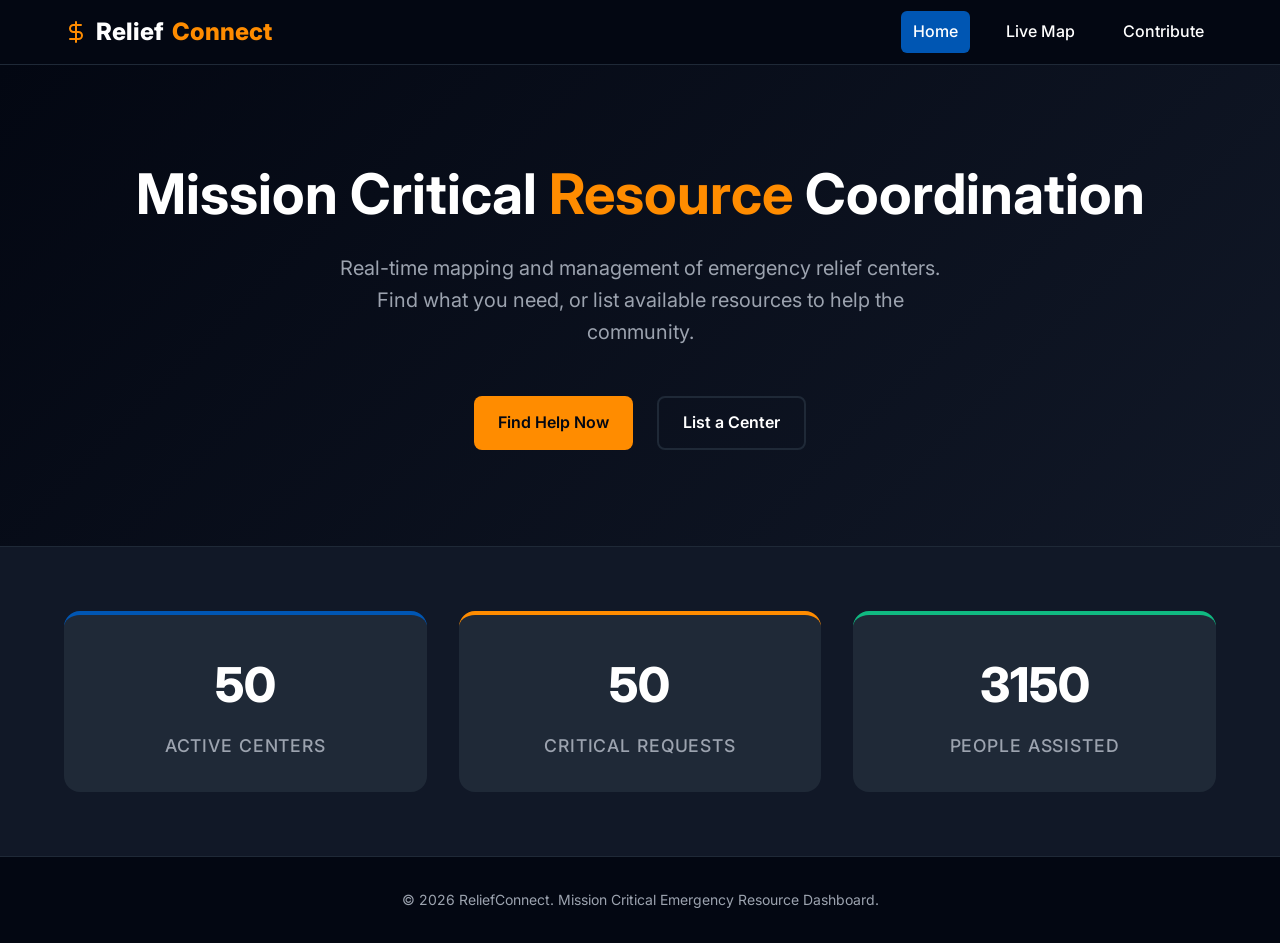
<file: index.html>
<!DOCTYPE html>
<html lang="en">
<head>
    <meta charset="UTF-8">
    <meta name="viewport" content="width=device-width, initial-scale=1.0">
    <title>ReliefConnect - Emergency Resource Dashboard</title>
    <link rel="stylesheet" href="style.css">
    <style>
        /* Home Specific Styles */
        .hero {
            padding: 6rem 0;
            text-align: center;
            background: linear-gradient(135deg, var(--darker-bg) 0%, var(--dark-bg) 100%);
            border-bottom: 1px solid var(--gray-800);
        }
        
        .hero-title {
            font-size: 3.5rem;
            margin-bottom: 1.5rem;
            color: var(--clean-white);
        }
        
        .hero-title span {
            color: var(--emergency-orange);
        }
        
        .hero-subtitle {
            font-size: 1.25rem;
            color: var(--text-muted);
            max-width: 600px;
            margin: 0 auto 3rem auto;
        }

        .hero-actions {
            display: flex;
            gap: 1.5rem;
            justify-content: center;
        }

        .stats-section {
            padding: 4rem 0;
        }

        .stats-grid {
            display: grid;
            grid-template-columns: repeat(auto-fit, minmax(250px, 1fr));
            gap: 2rem;
            text-align: center;
        }

        .stat-card {
            background-color: var(--gray-800);
            padding: 2rem;
            border-radius: 1rem;
            border-top: 4px solid var(--trust-blue);
        }

        .stat-card:nth-child(2) { border-top-color: var(--emergency-orange); }
        .stat-card:nth-child(3) { border-top-color: var(--success-green); }

        .stat-number {
            font-size: 3rem;
            font-weight: 800;
            color: var(--clean-white);
            margin-bottom: 0.5rem;
        }

        .stat-label {
            color: var(--text-muted);
            font-size: 1.1rem;
            font-weight: 500;
            text-transform: uppercase;
            letter-spacing: 0.05em;
        }
    </style>
</head>
<body>
    <!-- Header Placeholder -->
    <div id="header-placeholder"></div>

    <main class="main-content">
        <!-- Hero Section -->
        <section class="hero">
            <div class="container">
                <h1 class="hero-title">Mission Critical <span>Resource</span> Coordination</h1>
                <p class="hero-subtitle">Real-time mapping and management of emergency relief centers. Find what you need, or list available resources to help the community.</p>
                <div class="hero-actions">
                    <a href="explore.html" class="btn btn-primary">Find Help Now</a>
                    <a href="contribute.html" class="btn btn-outline">List a Center</a>
                </div>
            </div>
        </section>

        <!-- Live Stats Section -->
        <section class="stats-section">
            <div class="container">
                <div class="stats-grid">
                    <div class="stat-card">
                        <div class="stat-number counter" data-target="142">0</div>
                        <div class="stat-label">Active Centers</div>
                    </div>
                    <div class="stat-card">
                        <div class="stat-number counter" data-target="89">0</div>
                        <div class="stat-label">Critical Requests</div>
                    </div>
                    <div class="stat-card">
                        <div class="stat-number counter" data-target="12500">0</div>
                        <div class="stat-label">People Assisted</div>
                    </div>
                </div>
            </div>
        </section>
    </main>

    <!-- Footer Placeholder -->
    <div id="footer-placeholder"></div>

    <!-- Scripts -->
    <script src="script.js"></script>
    <script>
        // Simple counter animation
        document.addEventListener('DOMContentLoaded', () => {
            const counters = document.querySelectorAll('.counter');
            const speed = 200;

            counters.forEach(counter => {
                const updateCount = () => {
                    const target = +counter.getAttribute('data-target');
                    const count = +counter.innerText;
                    const inc = target / speed;

                    if (count < target) {
                        counter.innerText = Math.ceil(count + inc);
                        setTimeout(updateCount, 15);
                    } else {
                        counter.innerText = target;
                    }
                };
                setTimeout(updateCount, 500); // slight delay for effect
            });
        });
    </script>
</body>
</html>
</file>
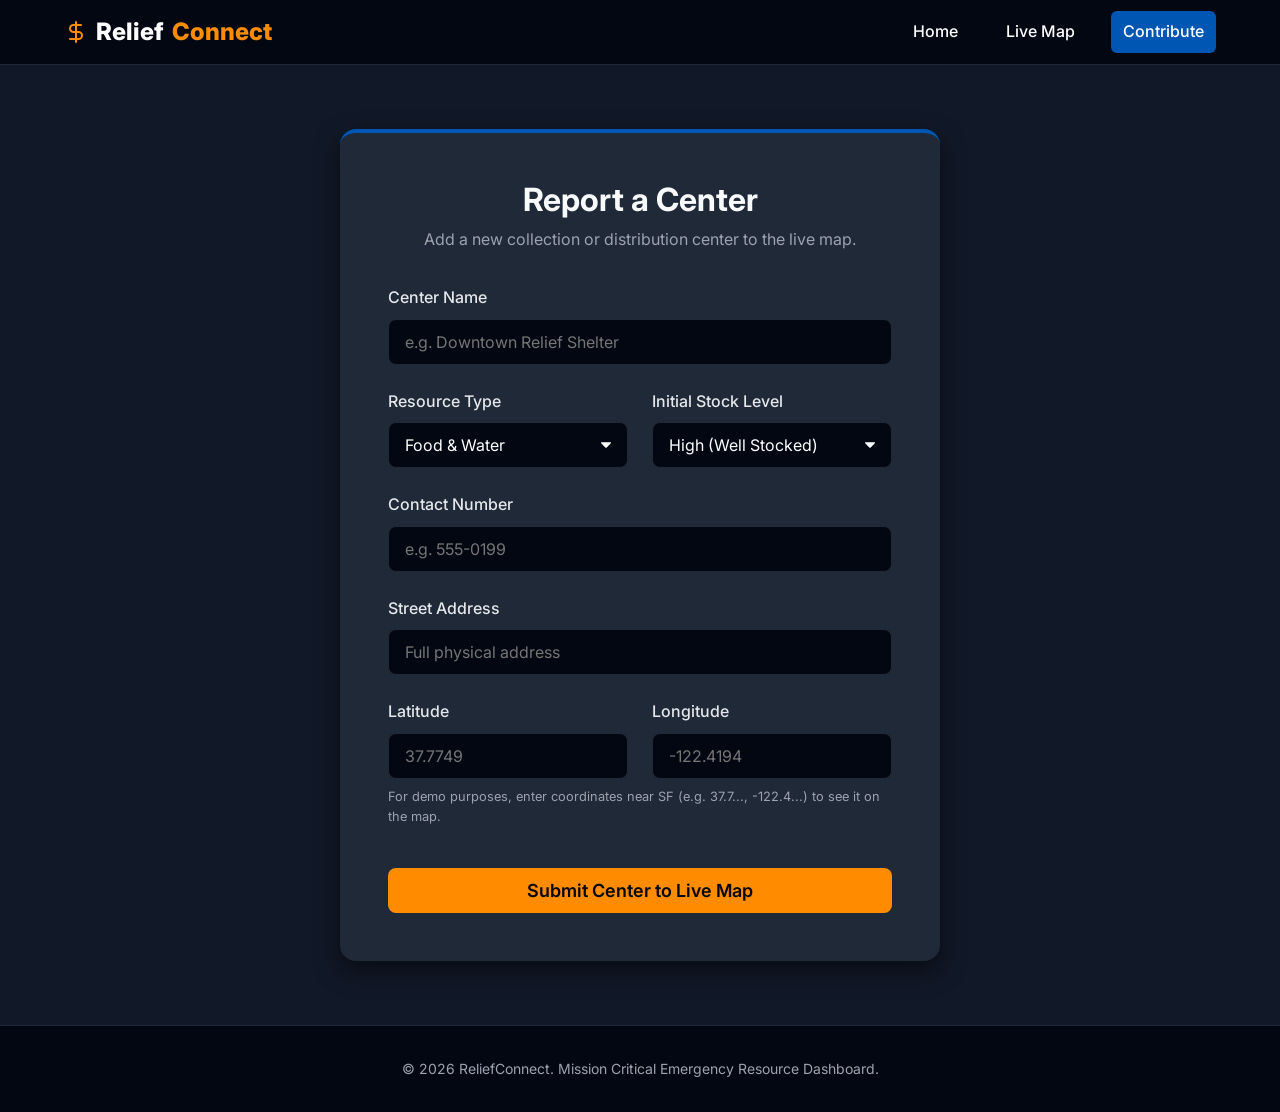
<file: contribute.html>
<!DOCTYPE html>
<html lang="en">
<head>
    <meta charset="UTF-8">
    <meta name="viewport" content="width=device-width, initial-scale=1.0">
    <title>Contribute - ReliefConnect</title>
    <link rel="stylesheet" href="style.css">
    <style>
        .form-container {
            max-width: 600px;
            margin: 4rem auto;
            background-color: var(--gray-800);
            border-radius: 1rem;
            padding: 3rem;
            box-shadow: 0 10px 25px rgba(0,0,0,0.5);
            border-top: 4px solid var(--trust-blue);
        }

        .form-header {
            margin-bottom: 2rem;
            text-align: center;
        }

        .form-header h1 {
            font-size: 2rem;
            margin-bottom: 0.5rem;
        }

        .form-header p {
            color: var(--text-muted);
        }

        .form-row {
            display: flex;
            gap: 1.5rem;
        }

        .form-row > .form-group {
            flex: 1;
        }

        select.form-control {
            appearance: none;
            background-image: url("data:image/svg+xml;charset=US-ASCII,%3Csvg%20xmlns%3D%22http%3A%2F%2Fwww.w3.org%2F2000%2Fsvg%22%20width%3D%22292.4%22%20height%3D%22292.4%22%3E%3Cpath%20fill%3D%22%23FFFFFF%22%20d%3D%22M287%2069.4a17.6%2017.6%200%200%200-13-5.4H18.4c-5%200-9.3%201.8-12.9%205.4A17.6%2017.6%200%200%200%200%2082.2c0%205%201.8%209.3%205.4%2012.9l128%20127.9c3.6%203.6%207.8%205.4%2012.8%205.4s9.2-1.8%2012.8-5.4L287%2095c3.5-3.5%205.4-7.8%205.4-12.8%200-5-1.9-9.2-5.5-12.8z%22%2F%3E%3C%2Fsvg%3E");
            background-repeat: no-repeat;
            background-position: right 1rem top 50%;
            background-size: 0.65rem auto;
        }

        .btn-submit {
            width: 100%;
            margin-top: 1rem;
            font-size: 1.125rem;
        }
        
        .location-hint {
            font-size: 0.8rem;
            color: var(--text-muted);
            margin-top: 0.25rem;
            display: block;
        }
    </style>
</head>
<body>
    <div id="header-placeholder"></div>

    <main class="main-content">
        <div class="container">
            <div class="form-container">
                <div class="form-header">
                    <h1>Report a Center</h1>
                    <p>Add a new collection or distribution center to the live map.</p>
                </div>

                <form id="contribution-form">
                    <div class="form-group">
                        <label class="form-label" for="name">Center Name</label>
                        <input type="text" id="name" class="form-control" required placeholder="e.g. Downtown Relief Shelter">
                    </div>

                    <div class="form-row">
                        <div class="form-group">
                            <label class="form-label" for="category">Resource Type</label>
                            <select id="category" class="form-control" required>
                                <option value="Food">Food & Water</option>
                                <option value="Medicine">Medical Supplies</option>
                                <option value="Oxygen">Oxygen Cylinders</option>
                            </select>
                        </div>
                        <div class="form-group">
                            <label class="form-label" for="stock">Initial Stock Level</label>
                            <select id="stock" class="form-control" required>
                                <option value="High">High (Well Stocked)</option>
                                <option value="Medium">Medium (Accepting Donations)</option>
                                <option value="Low">Low (Critical Need)</option>
                            </select>
                        </div>
                    </div>

                    <div class="form-group">
                        <label class="form-label" for="contact">Contact Number</label>
                        <input type="tel" id="contact" class="form-control" required placeholder="e.g. 555-0199">
                    </div>

                    <div class="form-group">
                        <label class="form-label" for="address">Street Address</label>
                        <input type="text" id="address" class="form-control" required placeholder="Full physical address">
                    </div>

                    <div class="form-row">
                        <div class="form-group">
                            <label class="form-label" for="lat">Latitude</label>
                            <input type="number" step="any" id="lat" class="form-control" required placeholder="37.7749">
                        </div>
                        <div class="form-group">
                            <label class="form-label" for="lng">Longitude</label>
                            <input type="number" step="any" id="lng" class="form-control" required placeholder="-122.4194">
                        </div>
                    </div>
                    <span class="location-hint" style="margin-top: -1rem; margin-bottom: 1.5rem;">For demo purposes, enter coordinates near SF (e.g. 37.7..., -122.4...) to see it on the map.</span>

                    <button type="submit" class="btn btn-primary btn-submit">Submit Center to Live Map</button>
                </form>
            </div>
        </div>
    </main>

    <div id="footer-placeholder"></div>

    <script src="script.js"></script>
    <script>
        document.addEventListener('DOMContentLoaded', () => {
            const form = document.getElementById('contribution-form');

            form.addEventListener('submit', (e) => {
                e.preventDefault();

                const newCenter = {
                    name: document.getElementById('name').value,
                    category: document.getElementById('category').value,
                    stock: document.getElementById('stock').value,
                    contact: document.getElementById('contact').value,
                    address: document.getElementById('address').value,
                    lat: parseFloat(document.getElementById('lat').value),
                    lng: parseFloat(document.getElementById('lng').value)
                };

                // Save to localStorage via global helper
                const savedCenter = window.addCenter(newCenter);

                // Show Toast Notification
                window.showToast('Success! Center added to the Live Map.', 'success');

                // Reset Form
                form.reset();

                // Optional: Redirect to details or map after a delay
                setTimeout(() => {
                    window.location.href = `details.html?id=${savedCenter.id}`;
                }, 2000);
            });
        });
    </script>
</body>
</html>
</file>
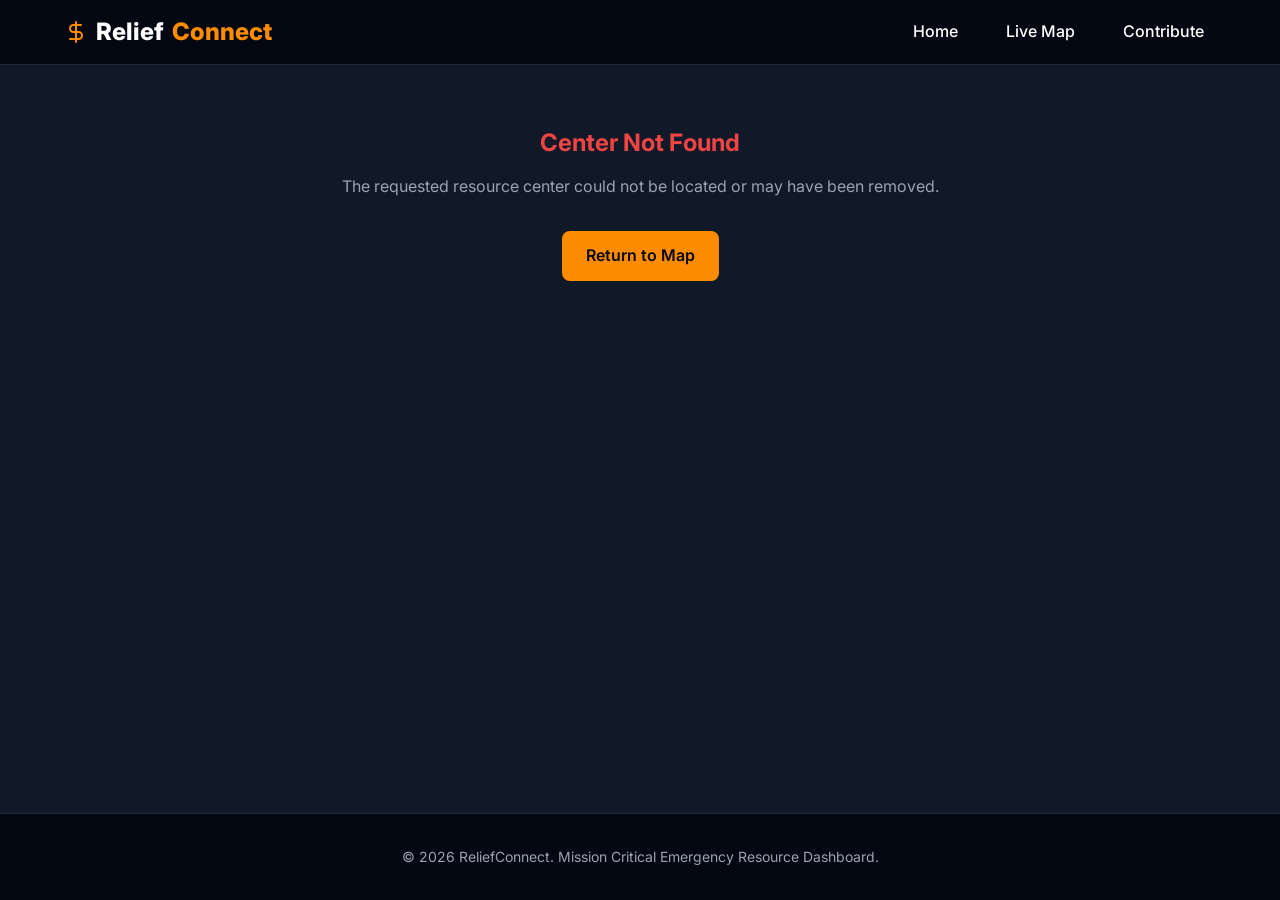
<file: details.html>
<!DOCTYPE html>
<html lang="en">
<head>
    <meta charset="UTF-8">
    <meta name="viewport" content="width=device-width, initial-scale=1.0">
    <title>Center Details - ReliefConnect</title>
    <link rel="stylesheet" href="style.css">
    <style>
        .details-container {
            max-width: 800px;
            margin: 4rem auto;
            background-color: var(--gray-800);
            border-radius: 1rem;
            border-top: 4px solid var(--emergency-orange);
            padding: 3rem;
            box-shadow: 0 10px 25px rgba(0,0,0,0.5);
        }

        .header-section {
            display: flex;
            justify-content: space-between;
            align-items: flex-start;
            margin-bottom: 2rem;
            padding-bottom: 1.5rem;
            border-bottom: 1px solid #374151;
        }

        .center-title {
            font-size: 2.5rem;
            margin-bottom: 0.5rem;
            color: var(--clean-white);
        }

        .center-meta {
            display: flex;
            gap: 1rem;
            align-items: center;
        }

        .tag {
            padding: 0.25rem 0.75rem;
            border-radius: 1rem;
            font-size: 0.875rem;
            font-weight: 600;
        }

        .tag-category { background-color: var(--trust-blue); color: var(--clean-white); }
        .tag-stock-high { background-color: var(--success-green); color: var(--darker-bg); }
        .tag-stock-medium { background-color: var(--emergency-orange); color: var(--darker-bg); }
        .tag-stock-low { background-color: var(--danger-red); color: var(--clean-white); }

        .info-grid {
            display: grid;
            grid-template-columns: 1fr 1fr;
            gap: 2rem;
            margin-bottom: 3rem;
        }

        .info-group h4 {
            color: var(--text-muted);
            font-size: 0.875rem;
            text-transform: uppercase;
            letter-spacing: 0.05em;
            margin-bottom: 0.5rem;
        }

        .info-group p {
            font-size: 1.125rem;
            color: var(--clean-white);
        }

        .actions {
            display: flex;
            gap: 1rem;
        }

        #error-state {
            text-align: center;
            padding: 4rem 0;
            display: none;
        }

        #loading-state {
            padding: 3rem;
        }
    </style>
</head>
<body>
    <div id="header-placeholder"></div>

    <main class="main-content">
        <div class="container">
            <!-- Loading Skeleton -->
            <div id="loading-state" class="details-container">
                <div class="skeleton" style="height: 40px; width: 60%; margin-bottom: 1rem;"></div>
                <div class="skeleton" style="height: 20px; width: 30%; margin-bottom: 2rem;"></div>
                <div class="skeleton" style="height: 100px; width: 100%;"></div>
            </div>

            <!-- Error State -->
            <div id="error-state">
                <h2 style="margin-bottom: 1rem; color: var(--danger-red);">Center Not Found</h2>
                <p style="margin-bottom: 2rem; color: var(--text-muted);">The requested resource center could not be located or may have been removed.</p>
                <a href="explore.html" class="btn btn-primary">Return to Map</a>
            </div>

            <!-- Content State -->
            <div id="content-state" class="details-container" style="display: none;">
                <div class="header-section">
                    <div>
                        <h1 class="center-title" id="d-name">Center Name</h1>
                        <div class="center-meta">
                            <span class="tag tag-category" id="d-category">Category</span>
                            <span class="tag" id="d-stock">Stock Level</span>
                        </div>
                    </div>
                </div>

                <div class="info-grid">
                    <div class="info-group">
                        <h4>Contact Number</h4>
                        <p id="d-contact">Loading...</p>
                    </div>
                    <div class="info-group">
                        <h4>Address</h4>
                        <p id="d-address">Loading...</p>
                    </div>
                    <div class="info-group">
                        <h4>Coordinates</h4>
                        <p id="d-coords">Loading...</p>
                    </div>
                    <div class="info-group">
                        <h4>Status</h4>
                        <p style="color: var(--success-green); font-weight: 600;">Active & Verified</p>
                    </div>
                </div>

                <div class="actions">
                    <a href="#" id="btn-directions" class="btn btn-primary" target="_blank">Get Directions</a>
                    <a href="explore.html" class="btn btn-outline">Back to Map</a>
                </div>
            </div>
        </div>
    </main>

    <div id="footer-placeholder"></div>

    <script src="script.js"></script>
    <script>
        document.addEventListener('DOMContentLoaded', () => {
            const urlParams = new URLSearchParams(window.location.search);
            const centerId = urlParams.get('id');

            setTimeout(() => {
                document.getElementById('loading-state').style.display = 'none';

                if (!centerId) {
                    document.getElementById('error-state').style.display = 'block';
                    return;
                }

                const center = window.getCenterById(centerId);

                if (!center) {
                    document.getElementById('error-state').style.display = 'block';
                    return;
                }

                // Populate Data
                document.getElementById('content-state').style.display = 'block';
                document.getElementById('d-name').textContent = center.name;
                document.getElementById('d-category').textContent = center.category;
                
                const stockEl = document.getElementById('d-stock');
                stockEl.textContent = `${center.stock} Stock`;
                stockEl.className = `tag tag-stock-${center.stock.toLowerCase()}`;

                document.getElementById('d-contact').textContent = center.contact;
                document.getElementById('d-address').textContent = center.address || 'N/A';
                document.getElementById('d-coords').textContent = `${center.lat}, ${center.lng}`;

                // Set Maps Link
                const mapsUrl = `https://www.google.com/maps/dir/?api=1&destination=${center.lat},${center.lng}`;
                document.getElementById('btn-directions').href = mapsUrl;

            }, 500); // Simulate load time
        });
    </script>
</body>
</html>
</file>
<file: style.css>
@import url('https://fonts.googleapis.com/css2?family=Inter:wght@400;500;600;700;800&display=swap');

:root {
  /* Color Palette */
  --emergency-orange: #FF8C00;
  --trust-blue: #0056b3;
  --clean-white: #ffffff;
  --dark-bg: #111827;
  --darker-bg: #030712;
  --gray-200: #e5e7eb;
  --gray-800: #1f2937;
  --text-main: #f9fafb;
  --text-muted: #9ca3af;
  --danger-red: #ef4444;
  --success-green: #10b981;

  /* Typography */
  --font-family: 'Inter', sans-serif;
}

* {
  box-sizing: border-box;
  margin: 0;
  padding: 0;
}

body {
  font-family: var(--font-family);
  background-color: var(--dark-bg);
  color: var(--text-main);
  line-height: 1.6;
  min-height: 100vh;
  display: flex;
  flex-direction: column;
}

/* Typography */
h1, h2, h3, h4, h5, h6 {
  font-weight: 700;
  line-height: 1.2;
}

a {
  text-decoration: none;
  color: var(--clean-white);
  transition: color 0.2s ease;
}

/* Layout Utilities */
.container {
  width: 100%;
  max-width: 1200px;
  margin: 0 auto;
  padding: 0 1.5rem;
}

.main-content {
  flex-grow: 1;
}

/* Navigation (Injected) */
.global-nav {
  background-color: var(--darker-bg);
  border-bottom: 1px solid var(--gray-800);
  position: sticky;
  top: 0;
  z-index: 1000;
}

.nav-container {
  display: flex;
  justify-content: space-between;
  align-items: center;
  height: 4rem;
}

.nav-logo {
  font-size: 1.5rem;
  font-weight: 800;
  color: var(--clean-white);
  display: flex;
  align-items: center;
  gap: 0.5rem;
}

.nav-logo span {
  color: var(--emergency-orange);
}

.nav-links {
  display: flex;
  gap: 1.5rem;
}

.nav-links a {
  font-weight: 500;
  padding: 0.5rem 0.75rem;
  border-radius: 0.375rem;
  transition: all 0.2s;
}

.nav-links a:hover, .nav-links a.active {
  background-color: var(--trust-blue);
  color: var(--clean-white);
}

/* Buttons */
.btn {
  display: inline-flex;
  align-items: center;
  justify-content: center;
  padding: 0.75rem 1.5rem;
  font-weight: 600;
  border-radius: 0.5rem;
  cursor: pointer;
  border: none;
  transition: all 0.2s ease;
  font-family: var(--font-family);
  font-size: 1rem;
}

.btn-primary {
  background-color: var(--emergency-orange);
  color: var(--darker-bg);
}

.btn-primary:hover {
  background-color: #e67e00;
  transform: translateY(-1px);
}

.btn-secondary {
  background-color: var(--trust-blue);
  color: var(--clean-white);
}

.btn-secondary:hover {
  background-color: #004494;
  transform: translateY(-1px);
}

.btn-outline {
  background-color: transparent;
  border: 2px solid var(--gray-800);
  color: var(--clean-white);
}

.btn-outline:hover {
  border-color: var(--gray-200);
}

/* Toast Notifications */
#toast-container {
  position: fixed;
  bottom: 1.5rem;
  right: 1.5rem;
  z-index: 9999;
  display: flex;
  flex-direction: column;
  gap: 0.5rem;
}

.toast {
  background-color: var(--gray-800);
  color: var(--clean-white);
  padding: 1rem 1.5rem;
  border-radius: 0.5rem;
  box-shadow: 0 10px 15px -3px rgba(0, 0, 0, 0.5);
  display: flex;
  align-items: center;
  gap: 0.75rem;
  border-left: 4px solid var(--trust-blue);
  animation: slideIn 0.3s ease-out forwards;
}

.toast.success { border-left-color: var(--success-green); }
.toast.error { border-left-color: var(--danger-red); }
.toast.warning { border-left-color: var(--emergency-orange); }

@keyframes slideIn {
  from { transform: translateX(100%); opacity: 0; }
  to { transform: translateX(0); opacity: 1; }
}

@keyframes fadeOut {
  from { transform: translateX(0); opacity: 1; }
  to { transform: translateX(100%); opacity: 0; }
}

/* Skeleton Loaders */
.skeleton {
  background: linear-gradient(90deg, var(--gray-800) 25%, #374151 50%, var(--gray-800) 75%);
  background-size: 200% 100%;
  animation: loading 1.5s infinite;
  border-radius: 0.25rem;
}

@keyframes loading {
  0% { background-position: 200% 0; }
  100% { background-position: -200% 0; }
}

/* Form Styles */
.form-group {
  margin-bottom: 1.5rem;
}

.form-label {
  display: block;
  margin-bottom: 0.5rem;
  font-weight: 500;
  color: var(--gray-200);
}

.form-control {
  width: 100%;
  padding: 0.75rem 1rem;
  background-color: var(--darker-bg);
  border: 1px solid var(--gray-800);
  border-radius: 0.5rem;
  color: var(--clean-white);
  font-family: var(--font-family);
  font-size: 1rem;
  transition: border-color 0.2s;
}

.form-control:focus {
  outline: none;
  border-color: var(--trust-blue);
}

/* Global Footer */
.global-footer {
  background-color: var(--darker-bg);
  padding: 2rem 0;
  text-align: center;
  border-top: 1px solid var(--gray-800);
  color: var(--text-muted);
  font-size: 0.875rem;
}
</file>
